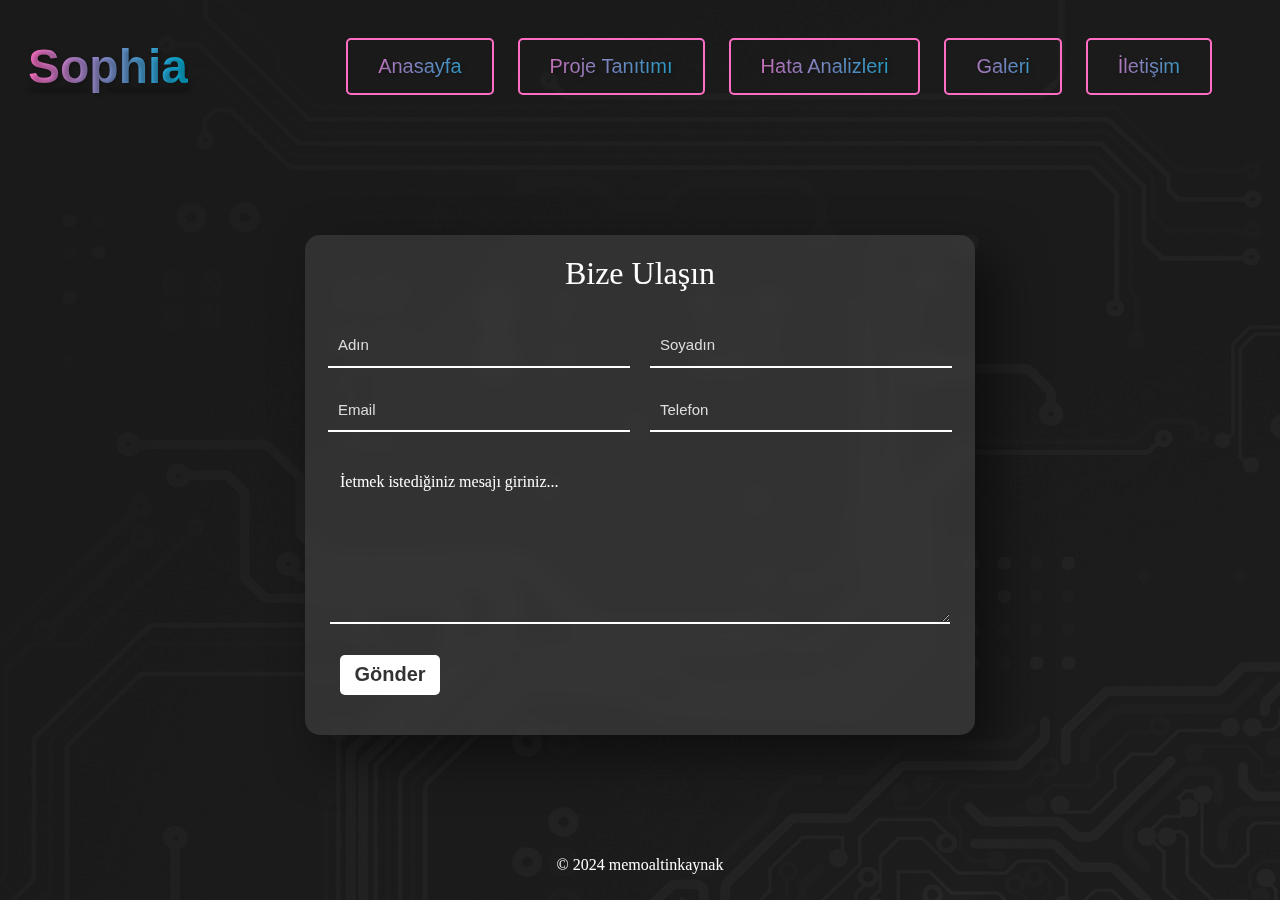
<file: pages/contact.html>
<!DOCTYPE html>
<html lang="tr">
<head>
    <meta charset="UTF-8">
    <meta name="viewport" content="width=device-width, initial-scale=1.0">
    <title>İletişim</title>
    <link rel="stylesheet" href="../assets/css/styles.css">
</head>
<body>
    <header>
        <div class="logo">
            <h1><a href="../index.html">Sophia</a></h1>
        </div>
        <div class="menu-icon">
            <img src="../assets/img/menu-icon.png" alt="Menu Icon">
        </div>
        <nav class="nav-menu">
            <ul>
                <li><a href="../index.html">Anasayfa</a></li>
                <li><a href="projectpresentation.html">Proje Tanıtımı</a></li>
                <li><a href="projecterrors.html">Hata Analizleri</a></li>
                <li><a href="gallery.html">Galeri</a></li>
                <li><a href="contact.html">İletişim</a></li>
            </ul>
        </nav>
    </header>

    <main>
        <img id="bgImg" src="../assets/img/contactpng.png" type="img/png">

        <div class="contact">
            <form>
                <h1>Bize Ulaşın</h1>
                <input type="text" id="firstName" placeholder="Adın" required>
                <input type="text" id="lastName" placeholder="Soyadın" required>
                <input type="email" id="email" placeholder="Email" required>
                <input type="text" id="mobile" placeholder="Telefon" required>
                <h4>İetmek istediğiniz mesajı giriniz...</h4>
                <textarea required></textarea>
                <input type="submit" value="Gönder" id="button">
            </form>
        </div>
        
    </main>

    <footer>
        <p>&copy; 2024 memoaltinkaynak</p>
    </footer>

    <script src="../assets/js/script.js"></script>
</body>
</html>
</file>
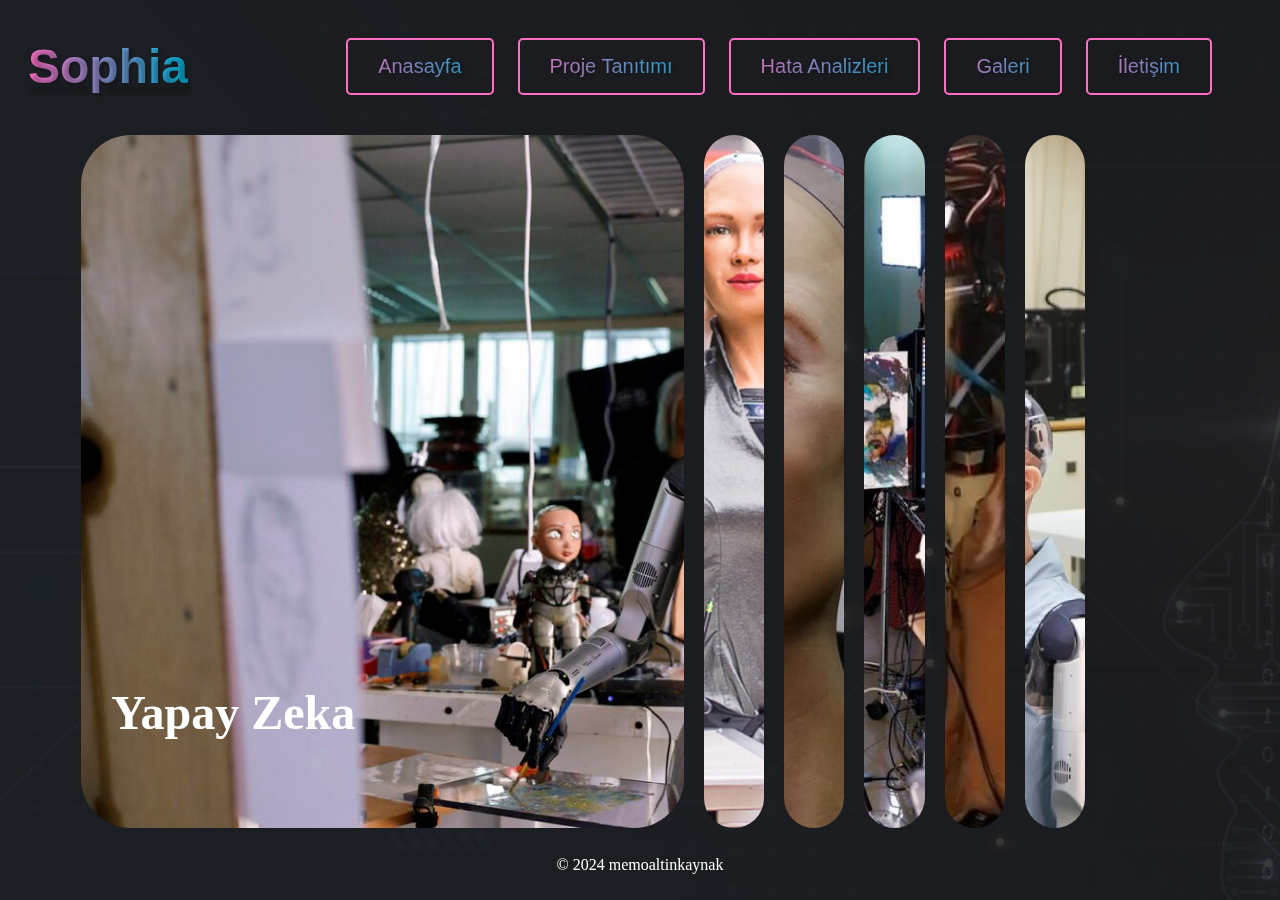
<file: pages/gallery.html>
<!DOCTYPE html>
<html lang="tr">
<head>
    <meta charset="UTF-8">
    <meta name="viewport" content="width=device-width, initial-scale=1.0">
    <title>Galeri</title>
    <link rel="stylesheet" href="../assets/css/styles.css">
</head>
<body>
    <header>
        <div class="logo">
            <h1><a href="../index.html">Sophia</a></h1>
        </div>
        <div class="menu-icon">
            <img src="../assets/img/menu-icon.png" alt="Menu Icon">
        </div>
        <nav class="nav-menu">
            <ul>
                <li><a href="../index.html">Anasayfa</a></li>
                <li><a href="projectpresentation.html">Proje Tanıtımı</a></li>
                <li><a href="projecterrors.html">Hata Analizleri</a></li>
                <li><a href="gallery.html">Galeri</a></li>
                <li><a href="contact.html">İletişim</a></li>
            </ul>
        </nav>
    </header>

    <main>
        <img id="bgImg" src="../assets/img/galleryimg.jpg" type="img/jpg">

        <div class="gallery">
        <div class="panel active" style="background-image: url(../assets/img/img1.jpg);">
            <h3>Yapay Zeka</h3>
        </div>
        <div class="panel " style="background-image: url(../assets/img/img2.jpg);">
            <h3>İnsanlar</h3>
        </div>
        <div class="panel" style="background-image: url(../assets/img/img3.jpg);">
            <h3>İçin</h3>
        </div>
        <div class="panel" style="background-image: url(../assets/img/img6.jpg);">
            <h3>Gelecekte</h3>
        </div>
        <div class="panel" style="background-image: url(../assets/img/img4.jpg);">
            <h3>Tehlike</h3>
        </div>
        <div class="panel" style="background-image: url(../assets/img/img5.jpg);">
            <h3>Oluşturabilir</h3>
        </div>
        
    </div>
    </main>
    <br>

    <footer>
        <p>&copy; 2024 memoaltinkaynak</p>
    </footer>

    <script src="../assets/js/script.js"></script>
</body>
</html>
</file>
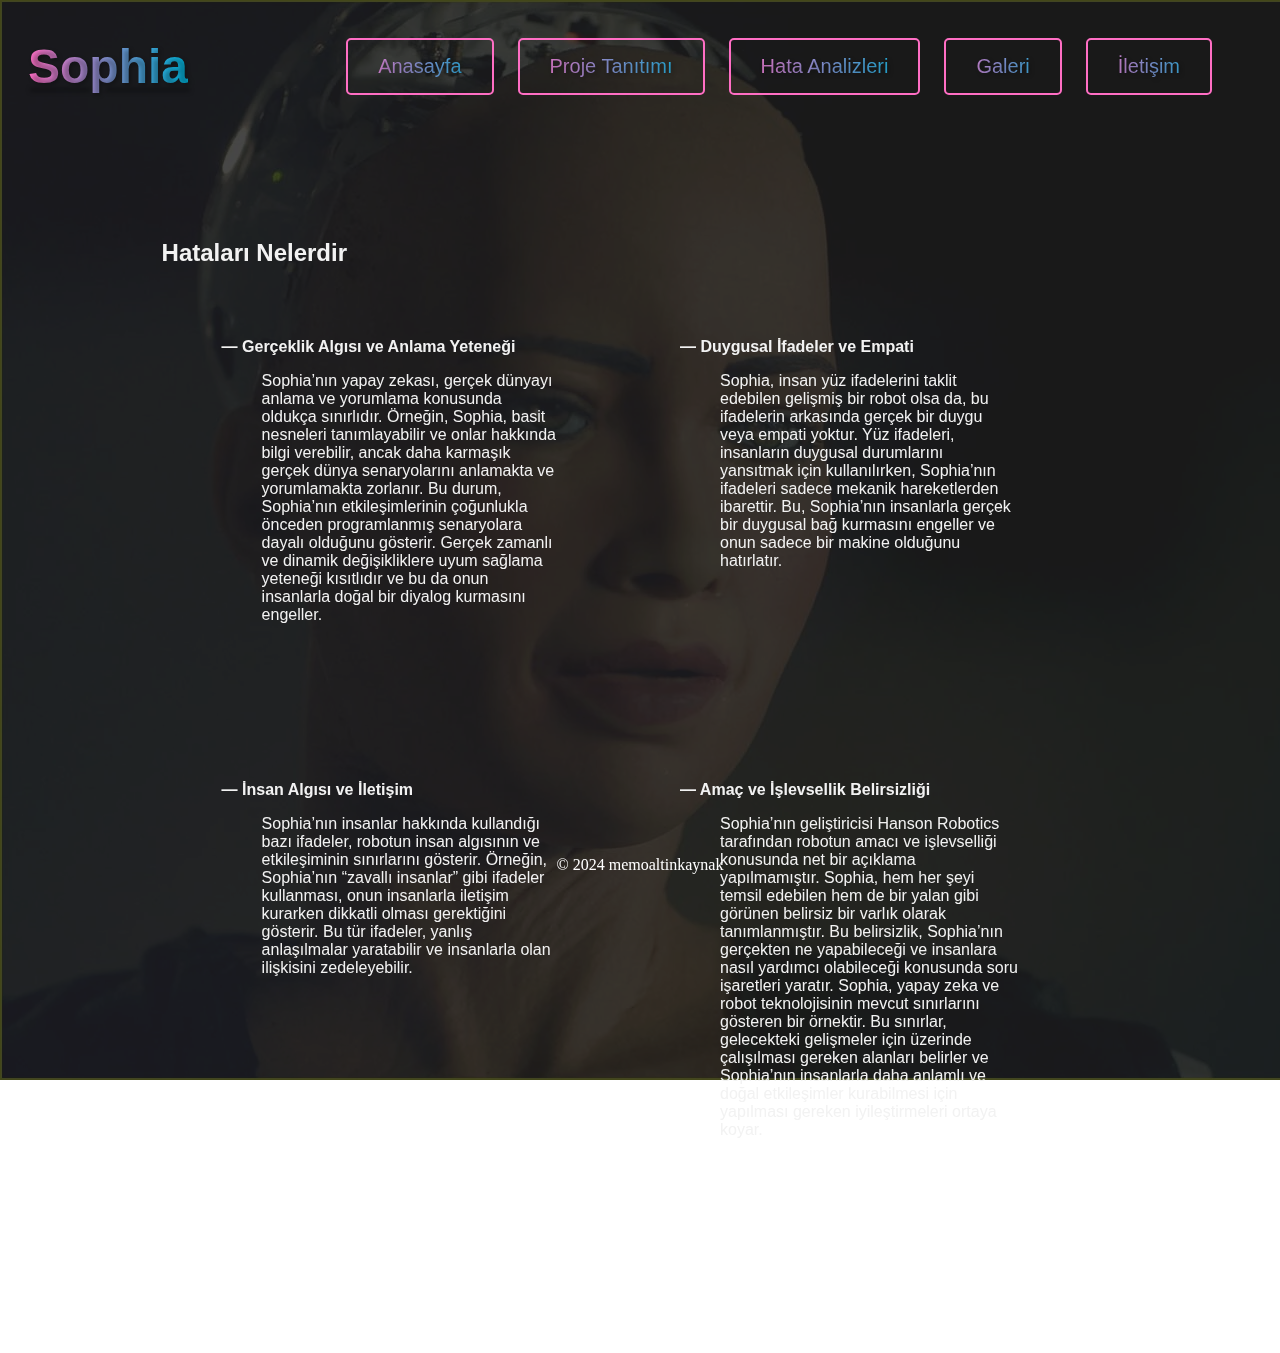
<file: pages/projecterrors.html>
<!DOCTYPE html>
<html lang="tr">
<head>
    <meta charset="UTF-8">
    <meta name="viewport" content="width=device-width, initial-scale=1.0">
    <title>Projenin Hata ve Sorunları</title>
    <link rel="stylesheet" href="../assets/css/styles.css">
</head>
<body>
    <header>
        <div class="logo">
            <h1><a href="../index.html">Sophia</a></h1>
        </div>
        <div class="menu-icon">
            <img src="../assets/img/menu-icon.png" alt="Menu Icon">
        </div>
        <nav class="nav-menu">
            <ul>
                <li><a href="../index.html">Anasayfa</a></li>
                <li><a href="projectpresentation.html">Proje Tanıtımı</a></li>
                <li><a href="projecterrors.html">Hata Analizleri</a></li>
                <li><a href="gallery.html">Galeri</a></li>
                <li><a href="contact.html">İletişim</a></li>
            </ul>
        </nav>
    </header>

    <main>
        <img id="bgImg" src="../assets/img/projectpresentation.png" type="img/png">

       
        <section class="section-testimonials">
            <div class="testimonials-container">
              <h2 class="heading-secondary">Hataları Nelerdir</h2>
    
              <div class="testimonials">
                <figure class="testimonial">
                 <b> <p class="testimonial-name">&mdash; Gerçeklik Algısı ve Anlama Yeteneği</p></b>

                  <blockquote class="testimonial-text">
                    Sophia’nın yapay zekası, gerçek dünyayı anlama ve yorumlama konusunda 
                    oldukça sınırlıdır. Örneğin, Sophia, basit nesneleri tanımlayabilir ve 
                    onlar hakkında bilgi verebilir, ancak daha karmaşık gerçek dünya 
                    senaryolarını anlamakta ve yorumlamakta zorlanır. Bu durum, Sophia’nın 
                    etkileşimlerinin çoğunlukla önceden programlanmış senaryolara dayalı 
                    olduğunu gösterir. Gerçek zamanlı ve dinamik değişikliklere uyum sağlama 
                    yeteneği kısıtlıdır ve bu da onun insanlarla doğal bir diyalog kurmasını 
                    engeller.
                  </blockquote>
                </figure>
    
                <figure class="testimonial">
                  <b><p class="testimonial-name">&mdash; Duygusal İfadeler ve Empati</p></b>

                  <blockquote class="testimonial-text">
                    Sophia, insan yüz ifadelerini taklit edebilen gelişmiş bir robot olsa da, 
                    bu ifadelerin arkasında gerçek bir duygu veya empati yoktur. Yüz 
                    ifadeleri, insanların duygusal durumlarını yansıtmak için kullanılırken, 
                    Sophia’nın ifadeleri sadece mekanik hareketlerden ibarettir. Bu, 
                    Sophia’nın insanlarla gerçek bir duygusal bağ kurmasını engeller ve 
                    onun sadece bir makine olduğunu hatırlatır.
                  </blockquote>
                </figure>
    
                <figure class="testimonial">
                  <b><p class="testimonial-name">&mdash; İnsan Algısı ve İletişim</p></b>

                  <blockquote class="testimonial-text">
                    Sophia’nın insanlar hakkında kullandığı bazı ifadeler, robotun insan 
                    algısının ve etkileşiminin sınırlarını gösterir. Örneğin, Sophia’nın 
                    “zavallı insanlar” gibi ifadeler kullanması, onun insanlarla iletişim 
                    kurarken dikkatli olması gerektiğini gösterir. Bu tür ifadeler, yanlış 
                    anlaşılmalar yaratabilir ve insanlarla olan ilişkisini zedeleyebilir.
                  </blockquote>
                </figure>
    
                <figure class="testimonial">
                  <b><p class="testimonial-name">&mdash; Amaç ve İşlevsellik Belirsizliği</p></b>

                  <blockquote class="testimonial-text">
                    Sophia’nın geliştiricisi Hanson Robotics tarafından robotun amacı ve 
                    işlevselliği konusunda net bir açıklama yapılmamıştır. Sophia, hem her 
                    şeyi temsil edebilen hem de bir yalan gibi görünen belirsiz bir varlık 
                    olarak tanımlanmıştır. Bu belirsizlik, Sophia’nın gerçekten ne 
                    yapabileceği ve insanlara nasıl yardımcı olabileceği konusunda soru 
                    işaretleri yaratır.

                    Sophia, yapay zeka ve robot teknolojisinin mevcut sınırlarını gösteren 
                    bir örnektir. Bu sınırlar, gelecekteki gelişmeler için üzerinde 
                    çalışılması gereken alanları belirler ve Sophia’nın insanlarla daha 
                    anlamlı ve doğal etkileşimler kurabilmesi için yapılması gereken 
                    iyileştirmeleri ortaya koyar.
                  </blockquote>
                </figure>
              </div>
            </div>
            </div>
          </section>
    



    </main>

    <footer>
      <p>&copy; 2024 memoaltinkaynak</p>
    </footer>

    <script src="../assets/js/script.js"></script>
</body>
</html>
</file>
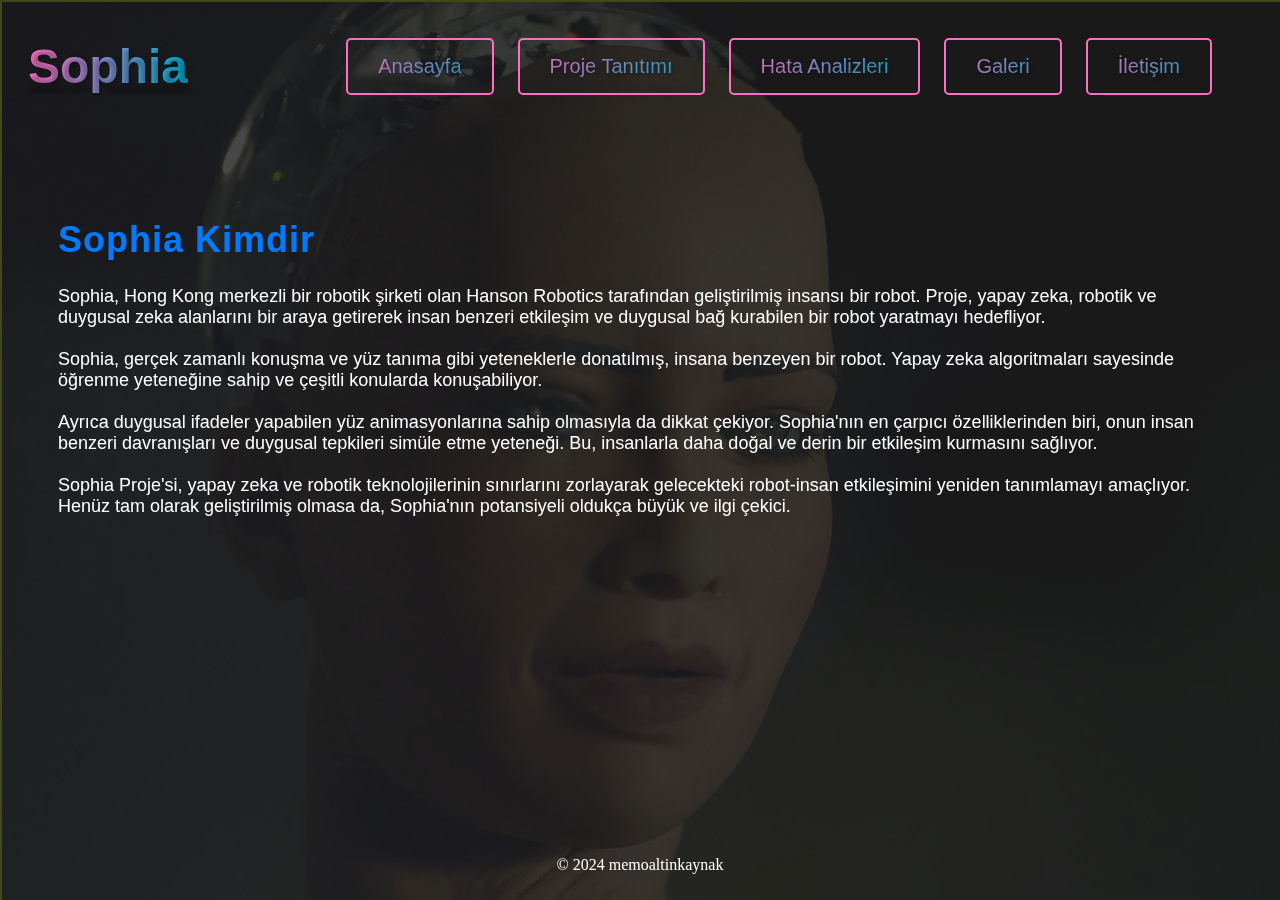
<file: pages/projectpresentation.html>
<!DOCTYPE html>
<html lang="tr">
<head>
    <meta charset="UTF-8">
    <meta name="viewport" content="width=device-width, initial-scale=1.0">
    <title>Proje Açıklaması</title>
    <link rel="stylesheet" href="../assets/css/styles.css">
</head>
<body>
    <header>
        <div class="logo">
            <h1><a href="../index.html">Sophia</a></h1>
        </div>
        <div class="menu-icon">
            <img src="../assets/img/menu-icon.png" alt="Menu Icon">
        </div>
        <nav class="nav-menu">
            <ul>
                <li><a href="../index.html">Anasayfa</a></li>
                <li><a href="projectpresentation.html">Proje Tanıtımı</a></li>
                <li><a href="projecterrors.html">Hata Analizleri</a></li>
                <li><a href="gallery.html">Galeri</a></li>
                <li><a href="contact.html">İletişim</a></li>
            </ul>
        </nav>
    </header>

    <main>
            <img id="bgImg" src="../assets/img/projectpresentation.png" type="img/png">

            <section class="bg-light w-100">
                <div class="container">
                    <div class="row d-flex align-items-center py-5">    
                        <div class="col-lg-6 text-start">
                            <h1 class="h2 py-3 text-primary typo-space-line">Sophia Kimdir</h1>
                            <p class="light-300">
                                Sophia, Hong Kong merkezli bir robotik şirketi olan Hanson Robotics tarafından geliştirilmiş insansı bir robot. Proje, yapay zeka, robotik ve duygusal zeka alanlarını bir araya getirerek insan benzeri etkileşim ve duygusal bağ kurabilen bir robot yaratmayı hedefliyor.
            
                                <br><br>
                                Sophia, gerçek zamanlı konuşma ve yüz tanıma gibi yeteneklerle donatılmış, insana benzeyen bir robot. Yapay zeka algoritmaları sayesinde öğrenme yeteneğine sahip ve çeşitli konularda konuşabiliyor.
                                
                                <br><br>
                                Ayrıca duygusal ifadeler yapabilen yüz animasyonlarına sahip olmasıyla da dikkat çekiyor.            
                                Sophia'nın en çarpıcı özelliklerinden biri, onun insan benzeri davranışları ve duygusal tepkileri simüle etme yeteneği. Bu, insanlarla daha doğal ve derin bir etkileşim kurmasını sağlıyor.
            
                                <br><br>
                                Sophia Proje'si, yapay zeka ve robotik teknolojilerinin sınırlarını zorlayarak gelecekteki robot-insan etkileşimini yeniden tanımlamayı amaçlıyor. Henüz tam olarak geliştirilmiş olmasa da, Sophia'nın potansiyeli oldukça büyük ve ilgi çekici.
                            </p>
                        </div>
                    </div>
                </div>
            </section>
            
        
    </main>

    <footer>
        <p>&copy; 2024 memoaltinkaynak</p>
    </footer>

    <script src="../assets/js/script.js"></script>
</body>
</html>
</file>
<file: assets/css/styles.css>
nav ul li a {
    font-family: 'Roboto', sans-serif;
    color: #ff6ec4;
    background: linear-gradient(to right, #ff6ec4, #00b4db);
    -webkit-background-clip: text;
    -webkit-text-fill-color: transparent;
    text-shadow: 2px 2px 4px rgba(0, 0, 0, 0.3);
    display: inline-block;
    padding: 15px 30px;
    border: 2px solid #ff6ec4;
    border-radius: 5px;
    margin-right: 20px;
    font-size: 20px;
}


/* Proje Tanıtımı */

section.bg-light {
    font-family: 'Roboto', sans-serif;
    font-size: large;
    margin: 40px 0; 
    padding: 20px; 
    border-radius: 8px; 
    color: #fff;

}

.container {
    max-width: 1200px; 
    margin: auto; 
    padding: 0 20px; 
}

.row {
    display: flex;
    flex-wrap: wrap; 
    align-items: center; 
    justify-content: space-between; 
}

.col-lg-6 {
    padding: 10px; 
}

.text-start {
    text-align: left; 
}

.text-primary {
    color: #007bff; 
}

.typo-space-line {
    margin-bottom: 25px; 
    letter-spacing: 1px; 
    font-weight: 600; 
}

.light-300 {
    font-weight: 300; 
}

/* Proje Tanıtım */


.centered {
    position: absolute;
    top: 50%;
    left: 50%;
    transform: translate(-50%, -50%);
    text-align: center;
}

.heading-primary {
    color: white;
    font-size: 2.5rem;
    text-shadow: 2px 2px 4px #000000;
    font-family: 'Futura', sans-serif;
}

nav {
    background-color: rgba(255, 255, 255, 0);
    padding: 10px 20px;
    border-radius: 10px;
}

nav ul {
    list-style-type: none;
    margin: 0;
    padding: 0;
}

nav ul li {
    display: inline;
}

nav ul li a {
    text-decoration: none;
}

nav ul li a:hover {
    color: #00b4db;
}

.menu-icon {
    display: none;
}

.menu-icon img {
    width: 30px;
    margin: 5px 0;
}

.logo h1 {
    position:relative;
    font-family: 'Roboto', sans-serif;
    font-size: 48px;
    color: #ff6ec4;
    background: linear-gradient(to right, #ff6ec4, #00b4db);
    -webkit-background-clip: text;
    -webkit-text-fill-color: transparent;
    text-shadow: 2px 2px 4px rgba(0, 0, 0, 0.3);
    margin: 0;
}


video#bgVideo {
    position: fixed;
    top: 0;
    left: 0;
    min-width: 100%;
    min-height: 100%;
    width: auto;
    height: auto;
    z-index: -1;
    opacity: 0.9;
    filter: brightness(0.2);
}
#bgImg {
    position: fixed;
    top: 0;
    left: 0;
    min-width: 100%;
    min-height: 100%;
    width: auto;
    height: auto;
    z-index: -1;
    opacity: 0.9;
    filter: brightness(0.2);
}
.nav-menu.active {
    display: flex;
    right: 40px;
    z-index: 1;
}

header {
    display: flex;
    justify-content: space-between;
    align-items: center;
    padding: 20px;
}


/*Galeri Başlangıç*/
.gallery {
    display: flex;
    width: 80vw;
    padding-left: 5%;
    padding-right: 5%;

    justify-content: center;
    align-items: center;
  }
  
  .panel {
    background-repeat: no-repeat;
    background-size: cover;
    background-position: center;
    height: 77vh;
    flex: 0.5;
    position: relative;
    border-radius: 50px;
    margin: 10px;
    transition: flex 0.7s ease-in;
  }
  
  .panel h3 {
    position: absolute;
    font-size: 3rem;
    color: #fff;
    bottom: 40px;
    left: 30px;
    opacity: 0;
    transition: opacity 0.3s ease-in 0.4s;
  }
  
  .panel.active {
    flex: 5;
  }
  
  .panel.active h3 {
    opacity: 1;
  }
/*Galeri Bitiş*/




/*İletişim Başlangıcı*/



.contact{
    min-height: 80vh;
    display: flex;
    justify-content: center;
    align-items: center;
}

.contact form{
    width: 670px;
    height: 500px;
    display: flex;
    justify-content: center;
    box-shadow: 20px 20px 50px rgba(0,0,0,0.5);
    border-radius: 15px;
    background: rgba(255,255,255,0.1);
    backdrop-filter: blur(10px);
    flex-wrap: wrap;
}

.contact form h1{
    color: #fff;
    font-weight: 500;
    margin-top: 20px;
    width: 500px;
    text-align: center;
}

.contact form input{
    width: 290px;
    height: 40px;
    padding-left: 10px;
    outline: none;
    border: none;
    font-size: 15px;
    margin-bottom: 10px;
    background: none;
    border-bottom: 2px solid #fff;
    color: #fff;

}

.contact form input::placeholder{
    color: #ddd;
}

.contact form #lastName,
.contact form #mobile{
    margin-left: 20px;
}

.contact form h4{
    color: #fff;
    font-weight: 300;
    width: 600px;
    margin-top: 20px;
}

.contact form textarea{
    background: none;
    border: none;
    border-bottom: 2px solid #fff;
    color: #fff;
    font-weight: 200;
    font-size: 15px;
    padding: 10px;
    outline: none;
    min-width: 600px;
    max-width: 600px;
    min-height: 80px;
    max-height: 80px;
}

textarea::-webkit-scrollbar{
    width: 1em;
}

textarea::-webkit-scrollbar-thumb{
    background-color: rgba(194,194,194,0.713);
}

.contact form #button{
    border: none;
    background: #fff;
    border-radius: 5px;
    margin-top: 20px;
    font-weight: 600;
    font-size: 20px;
    color: #333;
    width: 100px;
    padding: 0;
    margin-right: 500px;
    margin-bottom: 30px;
    transition: 0.3s;
}

.contact form #button:hover{
    opacity: 0.7;
}

/*İletişim Bitişi*/

footer {
    position: fixed;
    bottom: 0;
    left: 0;
    width: 100%;
    color: #fff;
    text-align: center;
    padding: 10px 0;
    padding-left: 0;
}

@media screen and (max-width: 1141px) {
    video#bgVideo {
        object-fit: cover;
    }
    
    nav ul li {
        margin-right: 10px;
    }

    .nav-menu {
        display: none;
    }

    .menu-icon {
        display: block;
        cursor: pointer;
        position: absolute;
        top: 40px;
        right: 40px;
    }

}

.section-testimonials h2{
    color: #f2f2f2;
}
.section-testimonials {
    display: grid;
    align-items: center;
    font-family: 'Roboto', sans-serif;
    grid-row: 1;
    margin-top: -60px; 
}
  
  .testimonials-container {
    padding: 9.6rem;
  }
  
  .testimonials {
    color: #f2f2f2;
    padding: 20px;
    display: grid;
    grid-template-columns: 1fr 1fr;
    row-gap: 5.8rem;
    column-gap: rem;
  }
  

@media screen and (max-width: 760px) {
    video#bgVideo {
        object-fit: cover;
    }
    
    nav ul li {
        margin-right: 10px;
    }

    .nav-menu {
        display: none;
    }

    .menu-icon {
        display: block;
        cursor: pointer;
        position: absolute;
        top: 40px;
        right: 40px;
    }

    .row {
        flex-direction: column; /* Küçük cihazlarda sütun düzeni */
    }

    .col-lg-6 {
        flex-basis: 100%; /* Tam genişlik */
    }

}


@media screen and (max-width: 480px) {
    .logo h1 {
        font-size: 20px;
    }

    nav ul li {
        margin-right: 5px;
    }
    nav ul li a {
        font-size: 16px;
    }
}
</file>
